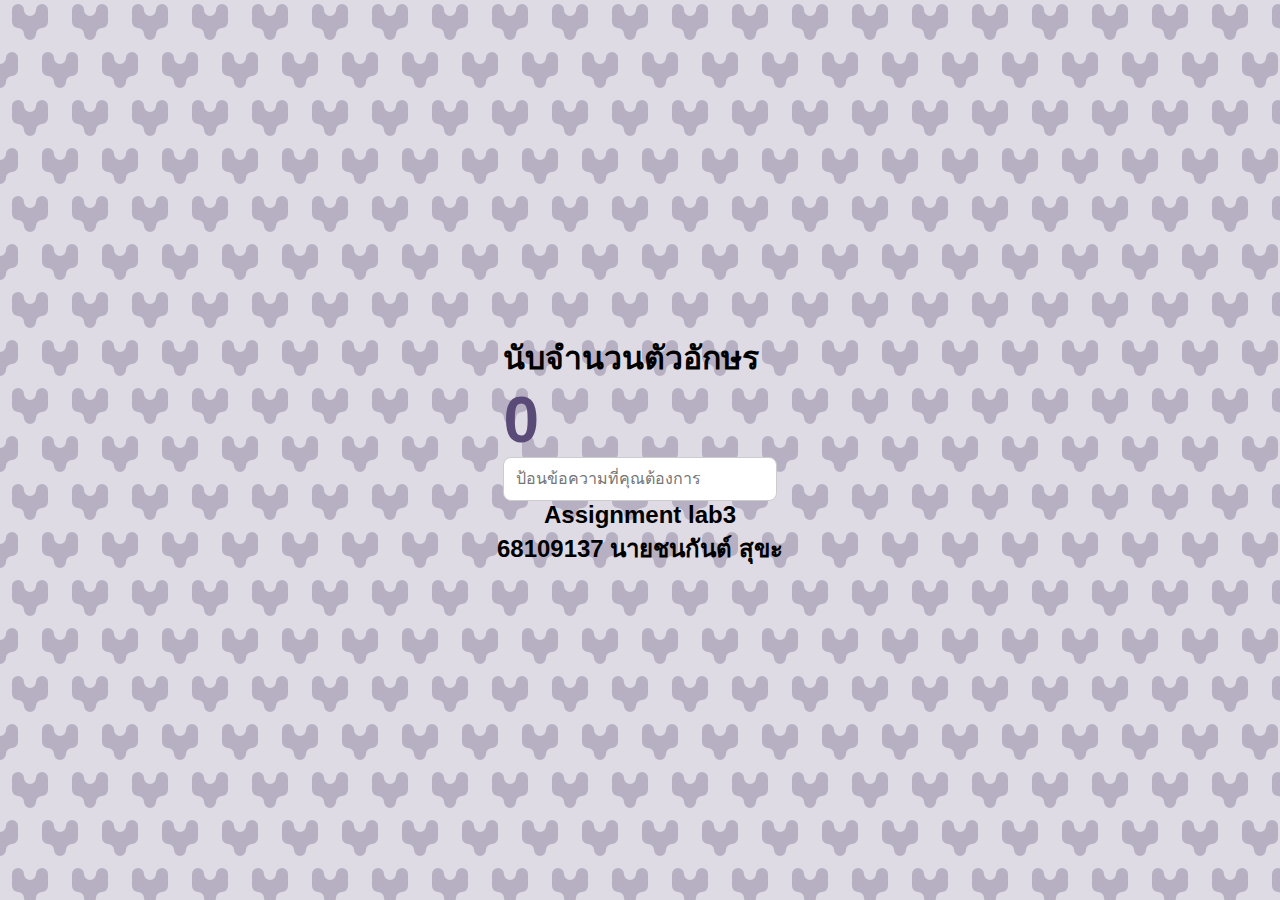
<file: L3_68109137/L3_68109137.html>
<!DOCTYPE html>
<html lang="en">
<head>
    <meta charset="UTF-8">
    <meta name="viewport" content="width=, initial-scale=1.0">
    <title>L3_68026233</title>
    <link rel="stylesheet" href="L3_style.css">
</head>
<body>
   <div class="contaniner">
    <h1>นับจำนวนตัวอักษร</h1>
    <span class="count">0</span>
    <input type="text" class="input" placeholder="ป้อนข้อความที่คุณต้องการ">
   </div> 
   <script src="L3_app.js"></script>
    <h2>Assignment lab3</h2>
   <h2>68109137 นายชนกันต์ สุขะ</h2>
</body>
</html>
</file>
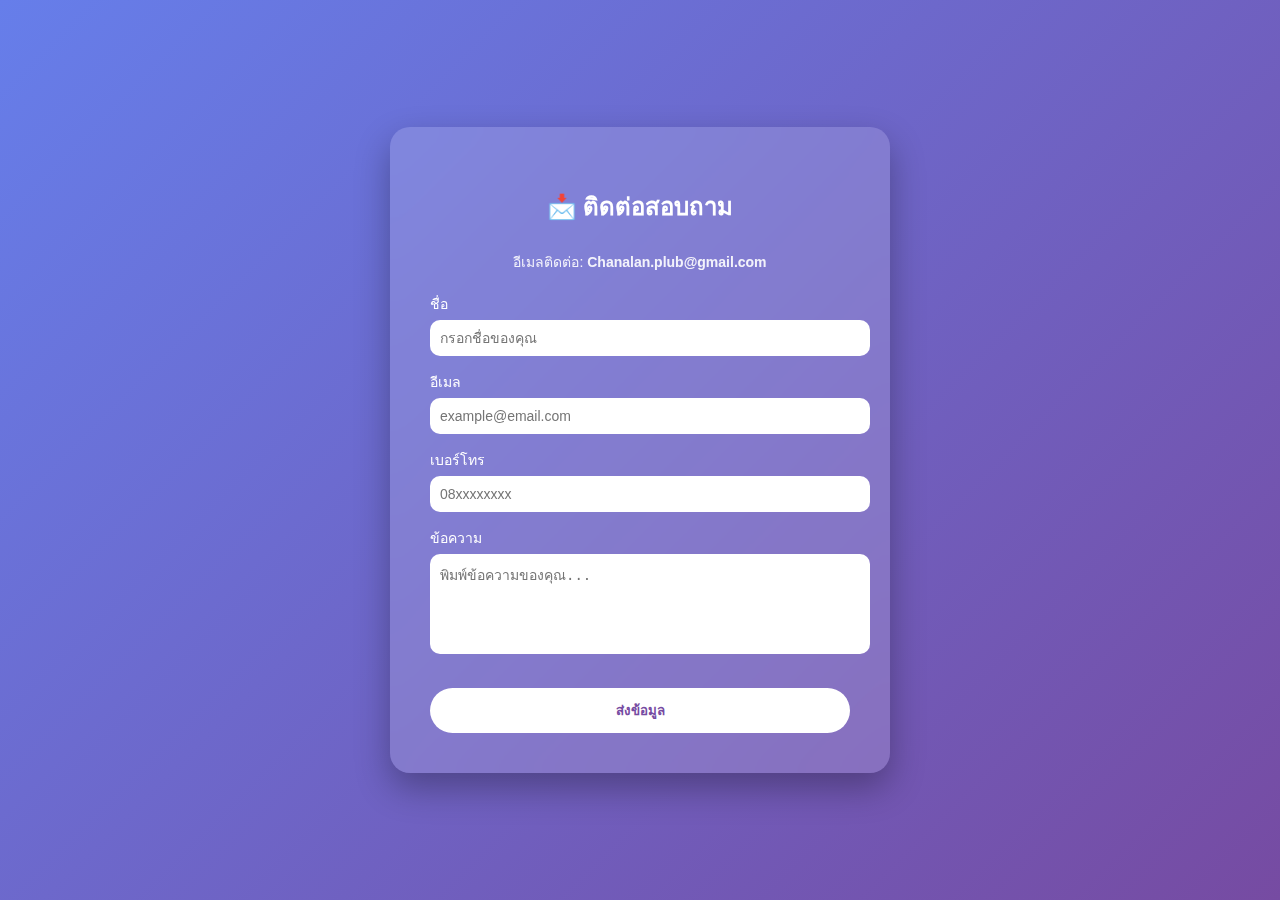
<file: L7_68109137/L7_68109137.html>
<!DOCTYPE html>
<html>
<head>
    <title>Contact</title>
    <style>
        body {
            margin: 0;
            min-height: 100vh;
            display: flex;
            justify-content: center;
            align-items: center;
            font-family: 'Segoe UI', Tahoma, Geneva, Verdana, sans-serif;
            background: linear-gradient(135deg, #667eea, #764ba2);
        }

        .card {
            background: rgba(255, 255, 255, 0.15);
            backdrop-filter: blur(15px);
            padding: 40px;
            border-radius: 20px;
            width: 420px;
            color: white;
            box-shadow: 0 15px 35px rgba(0,0,0,0.3);
            transition: 0.4s;
        }

        .card:hover {
            transform: translateY(-8px);
            box-shadow: 0 25px 45px rgba(0,0,0,0.4);
        }

        h2 {
            text-align: center;
            margin-bottom: 25px;
        }

        .input-group {
            margin-bottom: 15px;
        }

        label {
            font-size: 14px;
            display: block;
            margin-bottom: 5px;
        }

        input, textarea {
            width: 100%;
            padding: 10px;
            border-radius: 10px;
            border: none;
            outline: none;
            font-size: 14px;
        }

        textarea {
            resize: none;
            height: 80px;
        }

        .btn {
            width: 100%;
            margin-top: 15px;
            padding: 12px;
            border-radius: 30px;
            border: none;
            background: white;
            color: #764ba2;
            font-weight: bold;
            cursor: pointer;
            transition: 0.3s;
        }

        .btn:hover {
            background: #764ba2;
            color: white;
        }

        .email-display {
            text-align: center;
            margin-bottom: 20px;
            font-size: 14px;
            opacity: 0.9;
        }
    </style>
</head>
<body>

    <div class="card">
        <h2>📩 ติดต่อสอบถาม</h2>

        <div class="email-display">
            อีเมลติดต่อ: <strong>Chanalan.plub@gmail.com</strong>
        </div>

        <form>
            <div class="input-group">
                <label>ชื่อ</label>
                <input type="text" placeholder="กรอกชื่อของคุณ">
            </div>

            <div class="input-group">
                <label>อีเมล</label>
                <input type="email" placeholder="example@email.com">
            </div>

            <div class="input-group">
                <label>เบอร์โทร</label>
                <input type="tel" placeholder="08xxxxxxxx">
            </div>

            <div class="input-group">
                <label>ข้อความ</label>
                <textarea placeholder="พิมพ์ข้อความของคุณ..."></textarea>
            </div>

            <button type="submit" class="btn">ส่งข้อมูล</button>
        </form>
    </div>

</body>
</html>
</file>
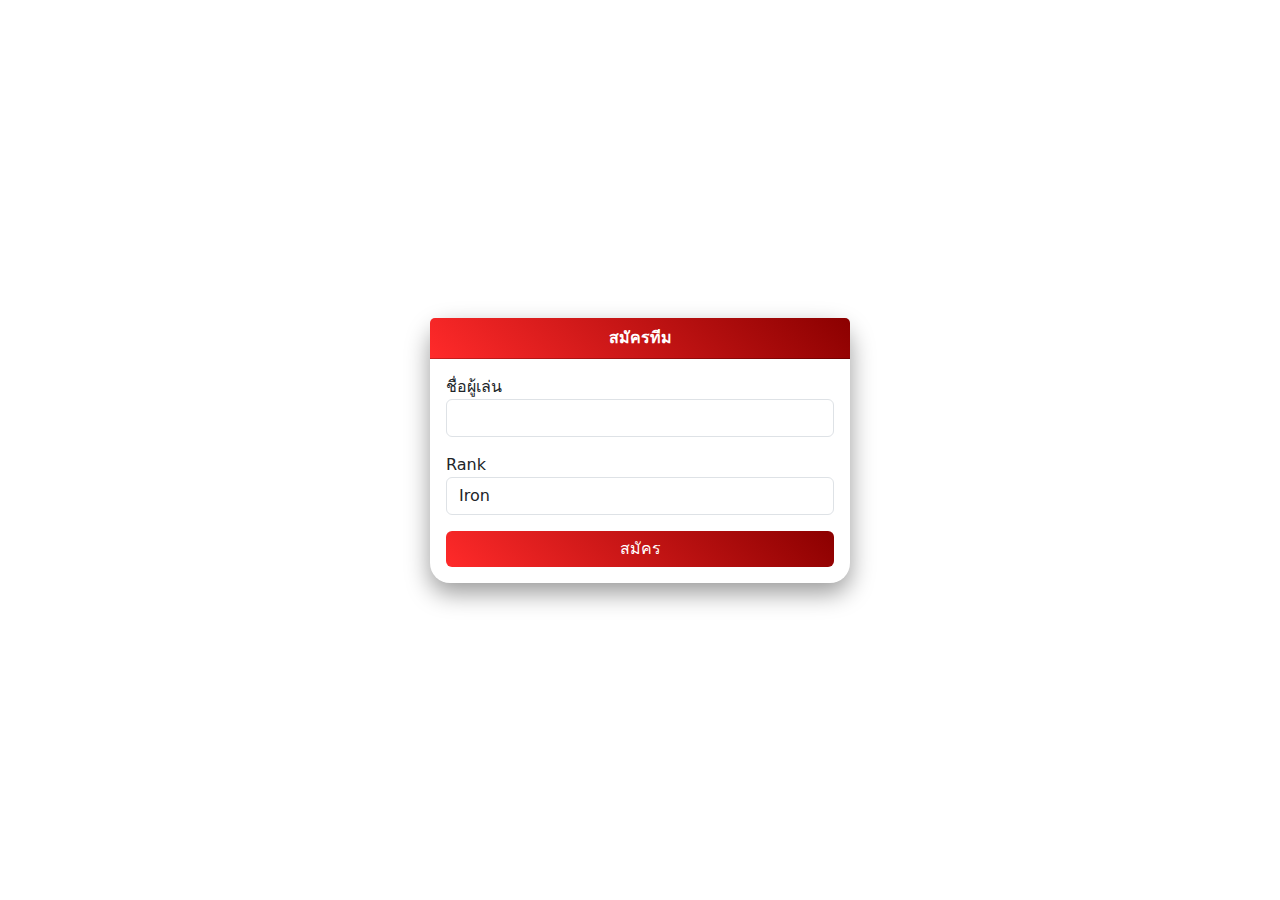
<file: L8_68109137/form.html>
<!DOCTYPE html>
<html lang="th">
<head>
<meta charset="UTF-8">
<title>สมัครทีม</title>
<link href="https://cdn.jsdelivr.net/npm/bootstrap@5.3.2/dist/css/bootstrap.min.css" rel="stylesheet">

<style>
:root{--grad:linear-gradient(45deg,#ff2a2a,#8b0000);}
body{
background:url("https://i.imgur.com/WuRbkg4.jpg") center/cover;
height:100vh;
display:flex;
align-items:center;
}
.card{border:none;border-radius:20px;box-shadow:0 10px 25px rgba(0,0,0,.4);}
.card-header{background:var(--grad);color:white;text-align:center;font-weight:bold;}
.btn-theme{background:var(--grad);color:white;border:none;}
body{

}
</style>
</head>

<body>

<div class="container">
<div class="card mx-auto" style="max-width:420px">

<div class="card-header">สมัครทีม</div>

<div class="card-body">
<form>

<div class="mb-3">
<label>ชื่อผู้เล่น</label>
<input class="form-control">
</div>

<div class="mb-3">
<label>Rank</label>
<select class="form-control">
<option>Iron</option>
<option>Bronze</option>
<option>Silver</option>
<option>Gold</option>
<option>Platinum</option>
<option>Diamond</option>
<option>Immortal</option>
<option>Radiant</option>
</select>
</div>

<button class="btn btn-theme w-100">สมัคร</button>

</form>
</div>

</div>
</div>

</body>
</html>
</file>
<file: L3_68109137/L3_style.css>
* {
    margin: 0;
    padding: 0;
    box-sizing: border-box;
    font-family: "Segoe UI", Tahoma, sans-serif;
}

body {
    display: flex;
    flex-direction: column;
    align-items: center;
    justify-content: center;
    min-height: 100vh;

    background-color: #DFDBE5;
    background-image: url("data:image/svg+xml,%3Csvg xmlns='http://www.w3.org/2000/svg' width='60' height='96' viewBox='0 0 60 96'%3E%3Cg fill-rule='evenodd'%3E%3Cg fill='%239C92AC' fill-opacity='0.6'%3E%3Cpath d='M36 10a6 6 0 0 1 12 0v12a6 6 0 0 1-6 6 6 6 0 0 0-6 6 6 6 0 0 1-12 0 6 6 0 0 0-6-6 6 6 0 0 1-6-6V10a6 6 0 1 1 12 0 6 6 0 0 0 12 0zm24 78a6 6 0 0 1-6-6 6 6 0 0 0-6-6 6 6 0 0 1-6-6V58a6 6 0 1 1 12 0 6 6 0 0 0 6 6v24zM0 88V64a6 6 0 0 0 6-6 6 6 0 0 1 12 0v12a6 6 0 0 1-6 6 6 6 0 0 0-6 6 6 6 0 0 1-6 6z'/%3E%3C/g%3E%3C/g%3E%3C/svg%3E");
}

/* กล่องหลัก */
.container {
    width: 40rem;
    padding: 2rem;
    background: rgba(255, 255, 255, 0.95);
    text-align: center;

    border-radius: 12px;
    box-shadow: 0 12px 30px rgba(0, 0, 0, 0.25);
}

/* ตัวเลขนับ */
.count {
    font-size: 4rem;
    font-weight: bold;
    color: #5a4a78;
    margin-bottom: 1rem;
}

/* ช่องกรอกข้อความ */
input[type="text"] {
    width: 100%;
    padding: 12px;
    font-size: 16px;

    border-radius: 8px;
    border: 1px solid #ccc;
    outline: none;

    transition: all 0.3s ease;
}

input[type="text"]:focus {
    border-color: #5a4a78;
    box-shadow: 0 0 10px rgba(90, 74, 120, 0.5);
}
</file>
